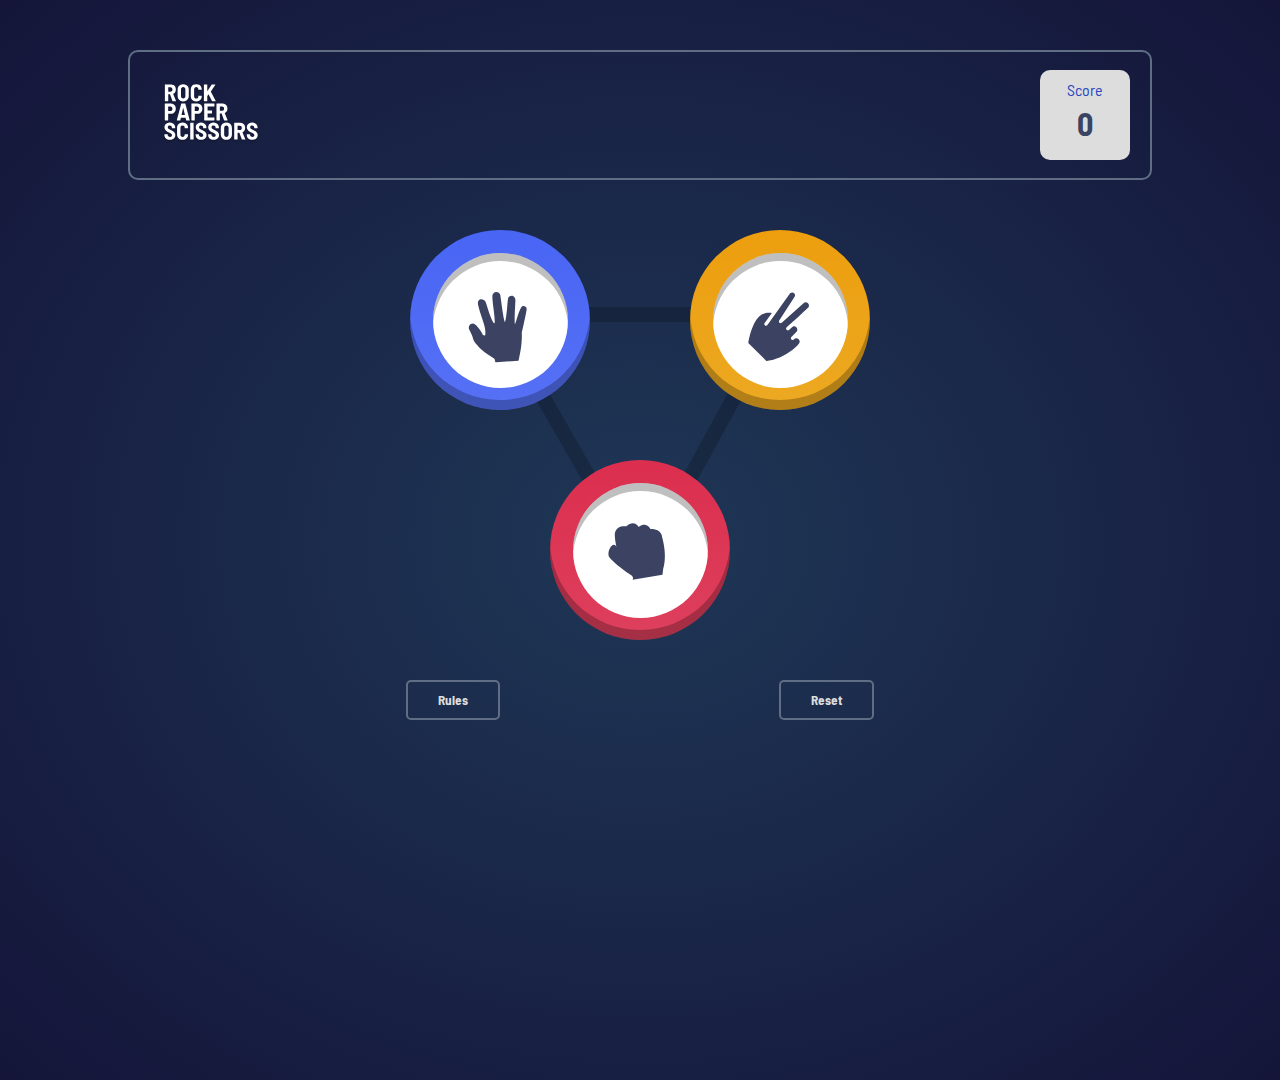
<file: index.html>
<!DOCTYPE html>
<html lang="en">
<head>
  <meta charset="UTF-8">
  <link rel="stylesheet" href="Rps.css">
  <meta name="viewport" content="width=device-width, initial-scale=1.0"> <!-- displays site properly based on user's device -->

  <link rel="icon" type="image/png" sizes="32x32" href="./images/favicon-32x32.png">
  
  <title>Frontend Mentor | Rock, Paper, Scissors</title>

</head>
<body>
  <!--Score Section Start-->
    <div class="score_section">
      <div class="logo">
<svg xmlns="http://www.w3.org/2000/svg" xmlns:xlink="http://www.w3.org/1999/xlink" width="162" height="99"><defs><filter id="a" width="107.7%" height="112.9%" x="-3.9%" y="-3.2%" filterUnits="objectBoundingBox"><feOffset dy="3" in="SourceAlpha" result="shadowOffsetOuter1"/><feGaussianBlur in="shadowOffsetOuter1" result="shadowBlurOuter1" stdDeviation="1.5"/><feColorMatrix in="shadowBlurOuter1" values="0 0 0 0 0 0 0 0 0 0 0 0 0 0 0 0 0 0 0.196705638 0"/></filter><path id="b" d="M39.28 56a.463.463 0 00.34-.14.463.463 0 00.14-.34V44.6c0-.133.067-.2.2-.2h2.52c.08 0 .147.053.2.16l4.04 11.04c.08.267.267.4.56.4h4.88c.293 0 .44-.12.44-.36a.445.445 0 00-.04-.2L48 43.96c-.053-.133-.013-.227.12-.28 1.36-.613 2.413-1.547 3.16-2.8.747-1.253 1.12-2.733 1.12-4.44 0-1.653-.333-3.12-1-4.4a7.203 7.203 0 00-2.84-2.98c-1.227-.707-2.627-1.06-4.2-1.06H34.6a.463.463 0 00-.34.14.463.463 0 00-.14.34v27.04c0 .133.047.247.14.34.093.093.207.14.34.14h4.68zm4.16-15.92h-3.48c-.133 0-.2-.067-.2-.2v-6.84c0-.133.067-.2.2-.2h3.48c.987 0 1.787.327 2.4.98s.92 1.54.92 2.66c0 1.093-.307 1.967-.92 2.62s-1.413.98-2.4.98zm21.2 16.28c1.84 0 3.467-.373 4.88-1.12 1.413-.747 2.507-1.8 3.28-3.16.773-1.36 1.16-2.947 1.16-4.76V36.68c0-1.787-.387-3.36-1.16-4.72-.773-1.36-1.867-2.413-3.28-3.16-1.413-.747-3.04-1.12-4.88-1.12-1.84 0-3.46.373-4.86 1.12a8.003 8.003 0 00-3.26 3.16c-.773 1.36-1.16 2.933-1.16 4.72v10.64c0 1.813.387 3.4 1.16 4.76a8.003 8.003 0 003.26 3.16c1.4.747 3.02 1.12 4.86 1.12zm0-4.84c-1.093 0-1.973-.367-2.64-1.1-.667-.733-1-1.687-1-2.86V36.52c0-1.2.333-2.167 1-2.9.667-.733 1.547-1.1 2.64-1.1 1.12 0 2.013.367 2.68 1.1.667.733 1 1.7 1 2.9v11.04c0 1.173-.333 2.127-1 2.86-.667.733-1.56 1.1-2.68 1.1zm21.76 4.8c1.813 0 3.413-.353 4.8-1.06 1.387-.707 2.46-1.713 3.22-3.02.76-1.307 1.14-2.813 1.14-4.52v-.12a.463.463 0 00-.14-.34.463.463 0 00-.34-.14l-4.68-.2c-.32 0-.48.147-.48.44v.52c0 1.093-.32 1.967-.96 2.62-.64.653-1.493.98-2.56.98s-1.92-.327-2.56-.98c-.64-.653-.96-1.527-.96-2.62V36.16c0-1.093.32-1.973.96-2.64.64-.667 1.493-1 2.56-1s1.92.333 2.56 1c.64.667.96 1.547.96 2.64v.52c0 .293.16.44.48.44l4.68-.2a.436.436 0 00.34-.16.533.533 0 00.14-.36v-.2c0-1.707-.38-3.2-1.14-4.48-.76-1.28-1.833-2.273-3.22-2.98-1.387-.707-2.987-1.06-4.8-1.06-1.813 0-3.413.36-4.8 1.08-1.387.72-2.46 1.74-3.22 3.06-.76 1.32-1.14 2.847-1.14 4.58v11.12c0 1.76.38 3.307 1.14 4.64a7.716 7.716 0 003.22 3.08c1.387.72 2.987 1.08 4.8 1.08zm17.92-.32a.463.463 0 00.34-.14.463.463 0 00.14-.34v-8c0-.053.027-.133.08-.24l1.8-2.6c.053-.08.107-.12.16-.12.053 0 .093.04.12.12l5.68 10.96c.133.24.32.36.56.36h5.12c.293 0 .44-.107.44-.32a.614.614 0 00-.08-.24l-7.84-15.12a.498.498 0 010-.28l7.4-11.48c.107-.16.127-.293.06-.4-.067-.107-.193-.16-.38-.16h-5.16a.627.627 0 00-.56.32l-7.16 10.88c-.027.08-.073.107-.14.08-.067-.027-.1-.08-.1-.16V28.48a.463.463 0 00-.14-.34.463.463 0 00-.34-.14h-4.68a.463.463 0 00-.34.14.463.463 0 00-.14.34v27.04c0 .133.047.247.14.34.093.093.207.14.34.14h4.68zM39.16 88a.463.463 0 00.34-.14.463.463 0 00.14-.34v-10.4c0-.133.067-.2.2-.2h4.32c1.6 0 3.02-.347 4.26-1.04a7.197 7.197 0 002.88-2.94c.68-1.267 1.02-2.727 1.02-4.38 0-1.68-.34-3.173-1.02-4.48-.68-1.307-1.64-2.32-2.88-3.04-1.24-.72-2.66-1.08-4.26-1.08h-9.68a.463.463 0 00-.34.14.463.463 0 00-.14.34v27.08c0 .133.047.247.14.34.093.093.207.14.34.14h4.68zm4.08-15.56h-3.4c-.133 0-.2-.067-.2-.2v-7.2c0-.133.067-.2.2-.2h3.4c1.04 0 1.873.347 2.5 1.04.627.693.94 1.627.94 2.8 0 1.147-.313 2.06-.94 2.74-.627.68-1.46 1.02-2.5 1.02zM59.36 88c.267 0 .44-.133.52-.4l.92-3.92c.027-.107.093-.16.2-.16h7.48c.107 0 .173.053.2.16l.92 3.92c.08.267.267.4.56.4h4.88c.293 0 .44-.12.44-.36l-.04-.16-7.2-27.08c-.08-.267-.267-.4-.56-.4h-5.8c-.293 0-.48.133-.56.4l-7.2 27.08c-.08.347.053.52.4.52h4.84zm8-8.84h-5.28a.266.266 0 01-.16-.06c-.053-.04-.067-.1-.04-.18l2.68-11.6c.027-.107.067-.16.12-.16.053 0 .093.053.12.16l2.76 11.6c.027.08.013.14-.04.18a.266.266 0 01-.16.06zM83.48 88a.463.463 0 00.34-.14.463.463 0 00.14-.34v-10.4c0-.133.067-.2.2-.2h4.32c1.6 0 3.02-.347 4.26-1.04a7.197 7.197 0 002.88-2.94c.68-1.267 1.02-2.727 1.02-4.38 0-1.68-.34-3.173-1.02-4.48-.68-1.307-1.64-2.32-2.88-3.04-1.24-.72-2.66-1.08-4.26-1.08H78.8a.463.463 0 00-.34.14.463.463 0 00-.14.34v27.08c0 .133.047.247.14.34.093.093.207.14.34.14h4.68zm4.08-15.56h-3.4c-.133 0-.2-.067-.2-.2v-7.2c0-.133.067-.2.2-.2h3.4c1.04 0 1.873.347 2.5 1.04.627.693.94 1.627.94 2.8 0 1.147-.313 2.06-.94 2.74-.627.68-1.46 1.02-2.5 1.02zM116.24 88a.463.463 0 00.34-.14.463.463 0 00.14-.34v-3.88a.463.463 0 00-.14-.34.463.463 0 00-.34-.14h-10.72c-.133 0-.2-.067-.2-.2v-6.44c0-.133.067-.2.2-.2h6.68a.463.463 0 00.34-.14.463.463 0 00.14-.34v-3.88a.463.463 0 00-.14-.34.463.463 0 00-.34-.14h-6.68c-.133 0-.2-.067-.2-.2v-6.24c0-.133.067-.2.2-.2h10.72a.463.463 0 00.34-.14.463.463 0 00.14-.34v-3.88a.463.463 0 00-.14-.34.463.463 0 00-.34-.14h-16.08a.463.463 0 00-.34.14.463.463 0 00-.14.34v27.04c0 .133.047.247.14.34.093.093.207.14.34.14h16.08zm9.04 0a.463.463 0 00.34-.14.463.463 0 00.14-.34V76.6c0-.133.067-.2.2-.2h2.52c.08 0 .147.053.2.16l4.04 11.04c.08.267.267.4.56.4h4.88c.293 0 .44-.12.44-.36a.445.445 0 00-.04-.2L134 75.96c-.053-.133-.013-.227.12-.28 1.36-.613 2.413-1.547 3.16-2.8.747-1.253 1.12-2.733 1.12-4.44 0-1.653-.333-3.12-1-4.4a7.203 7.203 0 00-2.84-2.98c-1.227-.707-2.627-1.06-4.2-1.06h-9.76a.463.463 0 00-.34.14.463.463 0 00-.14.34v27.04c0 .133.047.247.14.34.093.093.207.14.34.14h4.68zm4.16-15.92h-3.48c-.133 0-.2-.067-.2-.2v-6.84c0-.133.067-.2.2-.2h3.48c.987 0 1.787.327 2.4.98s.92 1.54.92 2.66c0 1.093-.307 1.967-.92 2.62s-1.413.98-2.4.98zm-86.92 48.24c2.72 0 4.9-.713 6.54-2.14 1.64-1.427 2.46-3.353 2.46-5.78 0-1.36-.293-2.52-.88-3.48a8.124 8.124 0 00-2.18-2.38c-.867-.627-2.073-1.367-3.62-2.22l-.84-.48c-1.36-.667-2.373-1.207-3.04-1.62-.667-.413-1.16-.847-1.48-1.3-.32-.453-.48-.987-.48-1.6 0-.88.273-1.567.82-2.06.547-.493 1.3-.74 2.26-.74 1.147 0 2.053.32 2.72.96.667.64 1 1.44 1 2.4v.72c0 .133.047.247.14.34.093.093.207.14.34.14h4.6a.463.463 0 00.34-.14.463.463 0 00.14-.34v-.8c0-1.6-.387-3.013-1.16-4.24-.773-1.227-1.853-2.18-3.24-2.86-1.387-.68-2.973-1.02-4.76-1.02-1.707 0-3.227.313-4.56.94-1.333.627-2.367 1.52-3.1 2.68-.733 1.16-1.1 2.513-1.1 4.06 0 1.547.36 2.867 1.08 3.96.72 1.093 1.587 1.987 2.6 2.68 1.013.693 2.32 1.44 3.92 2.24 1.307.667 2.273 1.193 2.9 1.58.627.387 1.113.8 1.46 1.24.347.44.52.967.52 1.58 0 .827-.273 1.507-.82 2.04-.547.533-1.34.8-2.38.8-1.173 0-2.107-.313-2.8-.94-.693-.627-1.04-1.407-1.04-2.34v-.76a.463.463 0 00-.14-.34.463.463 0 00-.34-.14h-4.6a.463.463 0 00-.34.14.463.463 0 00-.14.34v1.04c0 1.547.38 2.913 1.14 4.1.76 1.187 1.833 2.107 3.22 2.76 1.387.653 3 .98 4.84.98zm21.08 0c1.813 0 3.413-.353 4.8-1.06 1.387-.707 2.46-1.713 3.22-3.02.76-1.307 1.14-2.813 1.14-4.52v-.12a.463.463 0 00-.14-.34.463.463 0 00-.34-.14l-4.68-.2c-.32 0-.48.147-.48.44v.52c0 1.093-.32 1.967-.96 2.62-.64.653-1.493.98-2.56.98s-1.92-.327-2.56-.98c-.64-.653-.96-1.527-.96-2.62v-11.72c0-1.093.32-1.973.96-2.64.64-.667 1.493-1 2.56-1s1.92.333 2.56 1c.64.667.96 1.547.96 2.64v.52c0 .293.16.44.48.44l4.68-.2a.436.436 0 00.34-.16.533.533 0 00.14-.36v-.2c0-1.707-.38-3.2-1.14-4.48-.76-1.28-1.833-2.273-3.22-2.98-1.387-.707-2.987-1.06-4.8-1.06-1.813 0-3.413.36-4.8 1.08-1.387.72-2.46 1.74-3.22 3.06-.76 1.32-1.14 2.847-1.14 4.58v11.12c0 1.76.38 3.307 1.14 4.64a7.716 7.716 0 003.22 3.08c1.387.72 2.987 1.08 4.8 1.08zm17.92-.32a.463.463 0 00.34-.14.463.463 0 00.14-.34V92.48a.463.463 0 00-.14-.34.463.463 0 00-.34-.14h-4.68a.463.463 0 00-.34.14.463.463 0 00-.14.34v27.04c0 .133.047.247.14.34.093.093.207.14.34.14h4.68zm13.08.32c2.72 0 4.9-.713 6.54-2.14 1.64-1.427 2.46-3.353 2.46-5.78 0-1.36-.293-2.52-.88-3.48a8.124 8.124 0 00-2.18-2.38c-.867-.627-2.073-1.367-3.62-2.22l-.84-.48c-1.36-.667-2.373-1.207-3.04-1.62-.667-.413-1.16-.847-1.48-1.3-.32-.453-.48-.987-.48-1.6 0-.88.273-1.567.82-2.06.547-.493 1.3-.74 2.26-.74 1.147 0 2.053.32 2.72.96.667.64 1 1.44 1 2.4v.72c0 .133.047.247.14.34.093.093.207.14.34.14h4.6a.463.463 0 00.34-.14.463.463 0 00.14-.34v-.8c0-1.6-.387-3.013-1.16-4.24-.773-1.227-1.853-2.18-3.24-2.86-1.387-.68-2.973-1.02-4.76-1.02-1.707 0-3.227.313-4.56.94-1.333.627-2.367 1.52-3.1 2.68-.733 1.16-1.1 2.513-1.1 4.06 0 1.547.36 2.867 1.08 3.96.72 1.093 1.587 1.987 2.6 2.68 1.013.693 2.32 1.44 3.92 2.24 1.307.667 2.273 1.193 2.9 1.58.627.387 1.113.8 1.46 1.24.347.44.52.967.52 1.58 0 .827-.273 1.507-.82 2.04-.547.533-1.34.8-2.38.8-1.173 0-2.107-.313-2.8-.94-.693-.627-1.04-1.407-1.04-2.34v-.76a.463.463 0 00-.14-.34.463.463 0 00-.34-.14h-4.6a.463.463 0 00-.34.14.463.463 0 00-.14.34v1.04c0 1.547.38 2.913 1.14 4.1.76 1.187 1.833 2.107 3.22 2.76 1.387.653 3 .98 4.84.98zm20.8 0c2.72 0 4.9-.713 6.54-2.14 1.64-1.427 2.46-3.353 2.46-5.78 0-1.36-.293-2.52-.88-3.48a8.124 8.124 0 00-2.18-2.38c-.867-.627-2.073-1.367-3.62-2.22l-.84-.48c-1.36-.667-2.373-1.207-3.04-1.62-.667-.413-1.16-.847-1.48-1.3-.32-.453-.48-.987-.48-1.6 0-.88.273-1.567.82-2.06.547-.493 1.3-.74 2.26-.74 1.147 0 2.053.32 2.72.96.667.64 1 1.44 1 2.4v.72c0 .133.047.247.14.34.093.093.207.14.34.14h4.6a.463.463 0 00.34-.14.463.463 0 00.14-.34v-.8c0-1.6-.387-3.013-1.16-4.24-.773-1.227-1.853-2.18-3.24-2.86-1.387-.68-2.973-1.02-4.76-1.02-1.707 0-3.227.313-4.56.94-1.333.627-2.367 1.52-3.1 2.68-.733 1.16-1.1 2.513-1.1 4.06 0 1.547.36 2.867 1.08 3.96.72 1.093 1.587 1.987 2.6 2.68 1.013.693 2.32 1.44 3.92 2.24 1.307.667 2.273 1.193 2.9 1.58.627.387 1.113.8 1.46 1.24.347.44.52.967.52 1.58 0 .827-.273 1.507-.82 2.04-.547.533-1.34.8-2.38.8-1.173 0-2.107-.313-2.8-.94-.693-.627-1.04-1.407-1.04-2.34v-.76a.463.463 0 00-.14-.34.463.463 0 00-.34-.14h-4.6a.463.463 0 00-.34.14.463.463 0 00-.14.34v1.04c0 1.547.38 2.913 1.14 4.1.76 1.187 1.833 2.107 3.22 2.76 1.387.653 3 .98 4.84.98zm21.2.04c1.84 0 3.467-.373 4.88-1.12 1.413-.747 2.507-1.8 3.28-3.16.773-1.36 1.16-2.947 1.16-4.76v-10.64c0-1.787-.387-3.36-1.16-4.72-.773-1.36-1.867-2.413-3.28-3.16-1.413-.747-3.04-1.12-4.88-1.12-1.84 0-3.46.373-4.86 1.12a8.003 8.003 0 00-3.26 3.16c-.773 1.36-1.16 2.933-1.16 4.72v10.64c0 1.813.387 3.4 1.16 4.76a8.003 8.003 0 003.26 3.16c1.4.747 3.02 1.12 4.86 1.12zm0-4.84c-1.093 0-1.973-.367-2.64-1.1-.667-.733-1-1.687-1-2.86v-11.04c0-1.2.333-2.167 1-2.9.667-.733 1.547-1.1 2.64-1.1 1.12 0 2.013.367 2.68 1.1.667.733 1 1.7 1 2.9v11.04c0 1.173-.333 2.127-1 2.86-.667.733-1.56 1.1-2.68 1.1zm18.24 4.48a.463.463 0 00.34-.14.463.463 0 00.14-.34V108.6c0-.133.067-.2.2-.2h2.52c.08 0 .147.053.2.16l4.04 11.04c.08.267.267.4.56.4h4.88c.293 0 .44-.12.44-.36a.445.445 0 00-.04-.2l-4.56-11.48c-.053-.133-.013-.227.12-.28 1.36-.613 2.413-1.547 3.16-2.8.747-1.253 1.12-2.733 1.12-4.44 0-1.653-.333-3.12-1-4.4a7.203 7.203 0 00-2.84-2.98c-1.227-.707-2.627-1.06-4.2-1.06h-9.76a.463.463 0 00-.34.14.463.463 0 00-.14.34v27.04c0 .133.047.247.14.34.093.093.207.14.34.14h4.68zm4.16-15.92h-3.48c-.133 0-.2-.067-.2-.2v-6.84c0-.133.067-.2.2-.2H159c.987 0 1.787.327 2.4.98s.92 1.54.92 2.66c0 1.093-.307 1.967-.92 2.62s-1.413.98-2.4.98zm20.8 16.24c2.72 0 4.9-.713 6.54-2.14 1.64-1.427 2.46-3.353 2.46-5.78 0-1.36-.293-2.52-.88-3.48a8.124 8.124 0 00-2.18-2.38c-.867-.627-2.073-1.367-3.62-2.22l-.84-.48c-1.36-.667-2.373-1.207-3.04-1.62-.667-.413-1.16-.847-1.48-1.3-.32-.453-.48-.987-.48-1.6 0-.88.273-1.567.82-2.06.547-.493 1.3-.74 2.26-.74 1.147 0 2.053.32 2.72.96.667.64 1 1.44 1 2.4v.72c0 .133.047.247.14.34.093.093.207.14.34.14h4.6a.463.463 0 00.34-.14.463.463 0 00.14-.34v-.8c0-1.6-.387-3.013-1.16-4.24-.773-1.227-1.853-2.18-3.24-2.86-1.387-.68-2.973-1.02-4.76-1.02-1.707 0-3.227.313-4.56.94-1.333.627-2.367 1.52-3.1 2.68-.733 1.16-1.1 2.513-1.1 4.06 0 1.547.36 2.867 1.08 3.96.72 1.093 1.587 1.987 2.6 2.68 1.013.693 2.32 1.44 3.92 2.24 1.307.667 2.273 1.193 2.9 1.58.627.387 1.113.8 1.46 1.24.347.44.52.967.52 1.58 0 .827-.273 1.507-.82 2.04-.547.533-1.34.8-2.38.8-1.173 0-2.107-.313-2.8-.94-.693-.627-1.04-1.407-1.04-2.34v-.76a.463.463 0 00-.14-.34.463.463 0 00-.34-.14h-4.6a.463.463 0 00-.34.14.463.463 0 00-.14.34v1.04c0 1.547.38 2.913 1.14 4.1.76 1.187 1.833 2.107 3.22 2.76 1.387.653 3 .98 4.84.98z"/></defs><g fill="none" transform="translate(-30 -27)"><use fill="#000" filter="url(#a)" xlink:href="#b"/><use fill="#FFF" xlink:href="#b"/></g></svg>
</div>
<div class="score">
 <span>Score</span> 
 <h2 id="score_display">0</h2>
 </div>
</div>

 <!--Score Section End-->

 <!--Hands Options Start-->

 <!-- Hands container box-->

<div class="options_container">

  <!--Two upper hands-->

  <div class="upper_hands" >

    <div class="options" id="paper" >

<div class="inner_circle">
  <svg xmlns="http://www.w3.org/2000/svg" width="49" height="59"><path fill="#3B4262" d="M47.125 11.832a2.922 2.922 0 00-1.232-.198c-.57.04-1.029.271-1.302.65-1.604 2.248-2.919 6.493-3.979 9.905-.486 1.577-1.14 3.688-1.612 4.69-.493-2.807.064-13.09.28-17.05l.003-.064c.15-2.751.17-3.234.138-3.446-.238-1.509-.843-2.5-1.799-2.943-.966-.45-2.22-.25-3.572.563-.677.41-.865 1.816-1.446 8.19l-.002.028c-.32 3.502-1.058 11.566-1.965 12.91-1.023-1.88-2.431-12.555-3.039-17.176-.425-3.236-.673-5.094-.84-5.655-.35-1.176-1.83-2.176-3.295-2.232-1.22-.06-2.22.56-2.698 1.638-.894.995-.578 4.292.41 12.102.47 3.718 1.44 11.395.83 12.257-1.219-.133-3.31-4.942-6.215-14.299-.816-2.62-1.068-3.408-1.318-3.753-.494-1.202-2.172-2.129-3.676-2.024a3.183 3.183 0 00-.377.049c-.787.156-2.584.881-2.2 4.226 1.06 4.637 2.213 8.041 3.331 11.346l.023.066c.669 1.98 1.302 3.85 1.89 5.925 1.385 4.9.846 7.94.84 7.975-.046.312-.143.503-.288.57a.556.556 0 01-.195.045c-.44.03-1.098-.26-1.437-.45-.776-1.482-4.636-8.544-8.134-9.524l-.126-.037-.127.012c-1.283.121-2.226.606-2.803 1.441-.914 1.32-.535 3.002-.444 3.34l.052.12c.028.051 2.834 5.165 3.268 7.544.374 2.04 2.311 4.25 3.869 6.026l.064.073c.508.58.946 1.083 1.292 1.548 4.519 4.713 11.665 8.677 11.723 8.71.892.657 1.387 1.293 1.44 1.84a.798.798 0 01-.16.58l-.155.162.988.96 18.853-1.324.804-3.684c2.486-10.402 1.967-19.272 1.958-19.33.01-.327.706-3.483 1.266-6.033l.017-.065c1.117-5.08 2.505-11.4 2.772-13.803.116-1.028-.542-1.972-1.675-2.401z"/></svg>

</div>

        </div>
    <div class="options" id="scissors" >

      <div class="inner_circle">
        <svg xmlns="http://www.w3.org/2000/svg" width="51" height="58"><path fill="#3B4262" d="M13.971 25.702l6.012-8.415c-2.499-.415-7.088-.507-10.846 3.235C3.212 26.421.812 39.163.312 42.248L15.37 57.24c2.711-.232 14.713-1.827 26.279-13.34.122-.249 2.94-2.321.636-4.614-1.1-1.095-2.919-1.074-4.042.044-.572.57-1.461.577-2.021.02-.56-.557-.552-1.443.02-2.012l4.087-4.069c2.076-2.067.119-5.555-2.78-4.717l-3.345 2.851c-.611.53-1.52.439-2.022-.14-.519-.597-.408-1.503.183-2.013 11.687-10.208 9.98-8.979 17.5-15.995 2.809-2.329-.725-6.447-3.493-4.09L28.182 25.45c-.529.448-1.34.457-1.86-.02-.601-.517-.615-1.262-.222-1.85L38.787 3.944c1.854-2.5-1.795-5.277-3.749-2.757L16.28 27.307c-.452.65-1.364.8-1.985.345a1.377 1.377 0 01-.323-1.95z"/></svg>

      </div>
      
    </div>
  </div>
  <!--One Lower Hand-->
  <div class="lower_hand">
    <div class="options" id="rock" >

<div class="inner_circle">

  <svg xmlns="http://www.w3.org/2000/svg" width="48" height="48"><path fill="#3B4262" d="M45.06 12.22c-.642-8.096-9.734-7.269-9.734-7.269-3.837-6.765-9.832-1.865-9.832-1.865-4.606-6.63-10.38-.486-10.38-.486-9.957-1.074-9.571 7.066-9.571 7.066-.234 2.588 1.403 10.593 1.403 10.593-1.477-4.614-4.68-.784-4.68-.784-3.94 6.078-.975 9.405-.975 9.405 5.33 6.246 16.688 13.743 16.688 13.743 4.113 2.356 2.373 4.457 2.373 4.457l24.876-4.11.571-4.718c3.782-11.436-.739-26.032-.739-26.032z"/></svg>

</div>

    </div>
  </div>
</div>

<!--Hands Options End-->


<!--Rules Start-->

<div class="lower_menu">
 <button class="menu_btn" id="rules_btn">Rules</button>
 <button class="menu_btn" id="reset_btn">Reset</buetton>
 </div>
  <div class="rules">
 <div class="rules_img">
   

<svg class="rules_exit" xmlns="http://www.w3.org/2000/svg" width="20" height="20"><path fill="#3B4262" fill-rule="evenodd" d="M16.97 0l2.122 2.121-7.425 7.425 7.425 7.425-2.121 2.12-7.425-7.424-7.425 7.425L0 16.97l7.425-7.425L0 2.121 2.121 0l7.425 7.425L16.971 0z" opacity=".25"/></svg>

<svg xmlns="http://www.w3.org/2000/svg" width="304" height="270"><defs><linearGradient id="a" x1="50%" x2="50%" y1="0%" y2="100%"><stop offset="0%" stop-color="#FFF" stop-opacity=".097"/><stop offset="100%" stop-color="#FFF" stop-opacity="0"/></linearGradient><linearGradient id="b" x1="50%" x2="50%" y1="0%" y2="100%"><stop offset="0%" stop-color="#FFF" stop-opacity=".097"/><stop offset="100%" stop-color="#FFF" stop-opacity="0"/></linearGradient></defs><g fill="none" fill-rule="evenodd"><ellipse cx="53.189" cy="54.815" fill="#B1B4C5" rx="53.189" ry="54.815"/><ellipse cx="53.189" cy="52.385" fill="url(#a)" rx="53.189" ry="52.385"/><g transform="translate(12.357 12.421)"><ellipse cx="40.832" cy="41.044" fill="#E1E4ED" rx="40.832" ry="41.044"/><path fill="#8A90AC" fill-rule="nonzero" d="M56.697 30.417a2.125 2.125 0 00-.904-.146c-.417.03-.755.201-.955.481-1.177 1.666-2.141 4.81-2.919 7.337-.357 1.169-.836 2.733-1.183 3.475-.362-2.08.047-9.697.206-12.63l.002-.047c.11-2.038.125-2.396.1-2.553-.174-1.118-.618-1.852-1.319-2.18-.708-.333-1.629-.186-2.62.417-.497.303-.635 1.345-1.061 6.067l-.002.02c-.235 2.595-.776 8.568-1.441 9.563-.75-1.392-1.784-9.3-2.23-12.722-.312-2.397-.494-3.774-.616-4.19-.257-.87-1.343-1.611-2.418-1.653-.895-.044-1.629.415-1.98 1.214-.655.736-.423 3.179.302 8.964.344 2.754 1.056 8.441.608 9.08-.893-.099-2.427-3.661-4.559-10.592-.598-1.942-.783-2.525-.967-2.78-.362-.891-1.593-1.578-2.696-1.5a2.314 2.314 0 00-.277.036c-.578.116-1.896.653-1.615 3.13.779 3.435 1.624 5.957 2.445 8.405l.016.05c.491 1.465.955 2.85 1.387 4.388 1.016 3.63.621 5.882.616 5.907-.034.232-.105.374-.211.423a.405.405 0 01-.143.033c-.322.023-.805-.193-1.055-.333-.568-1.098-3.4-6.33-5.967-7.055L25.15 41l-.093.008c-.942.09-1.634.45-2.057 1.068-.67.978-.393 2.224-.325 2.474l.038.09c.02.037 2.079 3.825 2.397 5.587.275 1.511 1.696 3.148 2.838 4.464l.047.054c.373.43.695.802.948 1.146 3.316 3.492 8.558 6.428 8.601 6.452.654.487 1.018.958 1.056 1.363a.595.595 0 01-.117.43l-.114.12.725.711 13.832-.98.59-2.73c1.823-7.705 1.442-14.275 1.436-14.319.007-.242.518-2.58.93-4.468l.011-.048c.82-3.763 1.838-8.444 2.034-10.225.085-.761-.398-1.46-1.23-1.779z"/></g><g transform="translate(196)"><ellipse cx="53.686" cy="54.815" fill="#B1B4C5" rx="53.686" ry="54.815"/><ellipse cx="53.686" cy="52.385" fill="url(#b)" rx="53.686" ry="52.385"/><g transform="translate(12.473 12.421)"><ellipse cx="41.214" cy="41.044" fill="#E1E4ED" rx="41.214" ry="41.044"/><path fill="#8A90AC" fill-rule="nonzero" d="M30.455 40.692l4.451-6.234c-1.85-.307-5.248-.375-8.031 2.397-4.388 4.37-6.165 13.809-6.535 16.093l11.15 11.105c2.008-.17 10.896-1.353 19.46-9.881.09-.184 2.177-1.72.471-3.418-.814-.81-2.162-.796-2.993.033a1.051 1.051 0 01-1.497.015 1.04 1.04 0 01.015-1.49l3.026-3.014c1.538-1.532.089-4.116-2.058-3.495l-2.477 2.112a1.065 1.065 0 01-1.497-.103c-.384-.443-.302-1.114.135-1.492 8.654-7.562 7.39-6.65 12.958-11.848 2.08-1.725-.536-4.776-2.586-3.03L40.978 40.506a1.051 1.051 0 01-1.378-.015c-.445-.383-.455-.934-.164-1.37l9.395-14.545c1.373-1.852-1.33-3.91-2.776-2.042L32.164 41.881a1.05 1.05 0 01-1.47.255 1.02 1.02 0 01-.24-1.444z"/></g></g><g transform="translate(98 160)"><ellipse cx="53.686" cy="54.815" fill="#B1B4C5" rx="53.686" ry="54.815"/><ellipse cx="53.686" cy="52.385" fill="url(#b)" rx="53.686" ry="52.385"/><g transform="translate(12.473 12.421)"><ellipse cx="41.214" cy="41.044" fill="#E1E4ED" rx="41.214" ry="41.044"/><path fill="#8A90AC" fill-rule="nonzero" d="M57.179 35.15c-.475-5.997-7.208-5.385-7.208-5.385-2.842-5.01-7.281-1.381-7.281-1.381-3.41-4.911-7.687-.36-7.687-.36-7.373-.796-7.087 5.234-7.087 5.234-.173 1.917 1.04 7.847 1.04 7.847-1.094-3.418-3.467-.581-3.467-.581-2.917 4.502-.721 6.967-.721 6.967 3.947 4.626 12.357 10.18 12.357 10.18 3.046 1.745 1.757 3.3 1.757 3.3l18.42-3.044.424-3.494c2.8-8.472-.547-19.284-.547-19.284z"/></g></g><text fill="#B1B4C5" font-family="BarlowSemiCondensed-Bold, Barlow Semi Condensed" font-size="13" font-style="condensed" font-weight="bold"><tspan x="134" y="31">BEATS</tspan></text><text fill="#B1B4C5" font-family="BarlowSemiCondensed-Bold, Barlow Semi Condensed" font-size="13" font-style="condensed" font-weight="bold"><tspan x="40" y="147">BEATS</tspan></text><text fill="#B1B4C5" font-family="BarlowSemiCondensed-Bold, Barlow Semi Condensed" font-size="13" font-style="condensed" font-weight="bold"><tspan x="235" y="147">BEATS</tspan></text><g fill="#B1B4C5" transform="matrix(-1 0 0 1 177 39)"><rect width="50" height="4" y="10" rx="2"/><path d="M41.963 2.015l8.59 8.728c.716.727.71 1.896-.013 2.616a1.833 1.833 0 01-2.6-.013l-8.59-8.728a1.855 1.855 0 01.013-2.616 1.833 1.833 0 012.6.013z"/><path d="M39.35 19.382l8.59-8.728a1.833 1.833 0 012.6-.013c.723.72.729 1.889.013 2.616l-8.59 8.728a1.833 1.833 0 01-2.6.013 1.855 1.855 0 01-.013-2.616z"/></g><g fill="#B1B4C5" transform="scale(1 -1) rotate(-55 -82.574 -131.195)"><rect width="50" height="4" y="10" rx="2"/><path d="M41.963 2.015l8.59 8.728c.716.727.71 1.896-.013 2.616a1.833 1.833 0 01-2.6-.013l-8.59-8.728a1.855 1.855 0 01.013-2.616 1.833 1.833 0 012.6.013z"/><path d="M39.35 19.382l8.59-8.728a1.833 1.833 0 012.6-.013c.723.72.729 1.889.013 2.616l-8.59 8.728a1.833 1.833 0 01-2.6.013 1.855 1.855 0 01-.013-2.616z"/></g><g fill="#B1B4C5" transform="rotate(-55 240.022 -103.651)"><rect width="50" height="4" y="10" rx="2"/><path d="M41.963 2.015l8.59 8.728c.716.727.71 1.896-.013 2.616a1.833 1.833 0 01-2.6-.013l-8.59-8.728a1.855 1.855 0 01.013-2.616 1.833 1.833 0 012.6.013z"/><path d="M39.35 19.382l8.59-8.728a1.833 1.833 0 012.6-.013c.723.72.729 1.889.013 2.616l-8.59 8.728a1.833 1.833 0 01-2.6.013 1.855 1.855 0 01-.013-2.616z"/></g></g></svg>
<h2>Rules</h2>
 </div>

</div>
  <!--Rules End-->

  <!--Pre-Result Section Start-->
<div class="playground disabled">

  <div class="player_choice options">

    
  </div> 
  <div class="house_choice options">
    
  </div>
</div>
<div class="choices_text disabled">
<div><h2>You Picked</h2></div>
<div><h2>The House Picked</h2></div>
</div>
<!--Pre-Result Section End-->
<div class="result disabled">
  <h1 class="game_output"></h1>
    <button class="P_again disabled" onclick="play_again()">Play Again</button>
</div>


  
 <!--<div class="attribution">
    Challenge by <a href="https://www.frontendmentor.io?ref=challenge" target="_blank">Frontend Mentor</a>. 
    Coded by <a href="#">Your Name Here</a>. 
  </div>-->
<script  src="RPS.js">
</script>
</body>
</html>
</file>
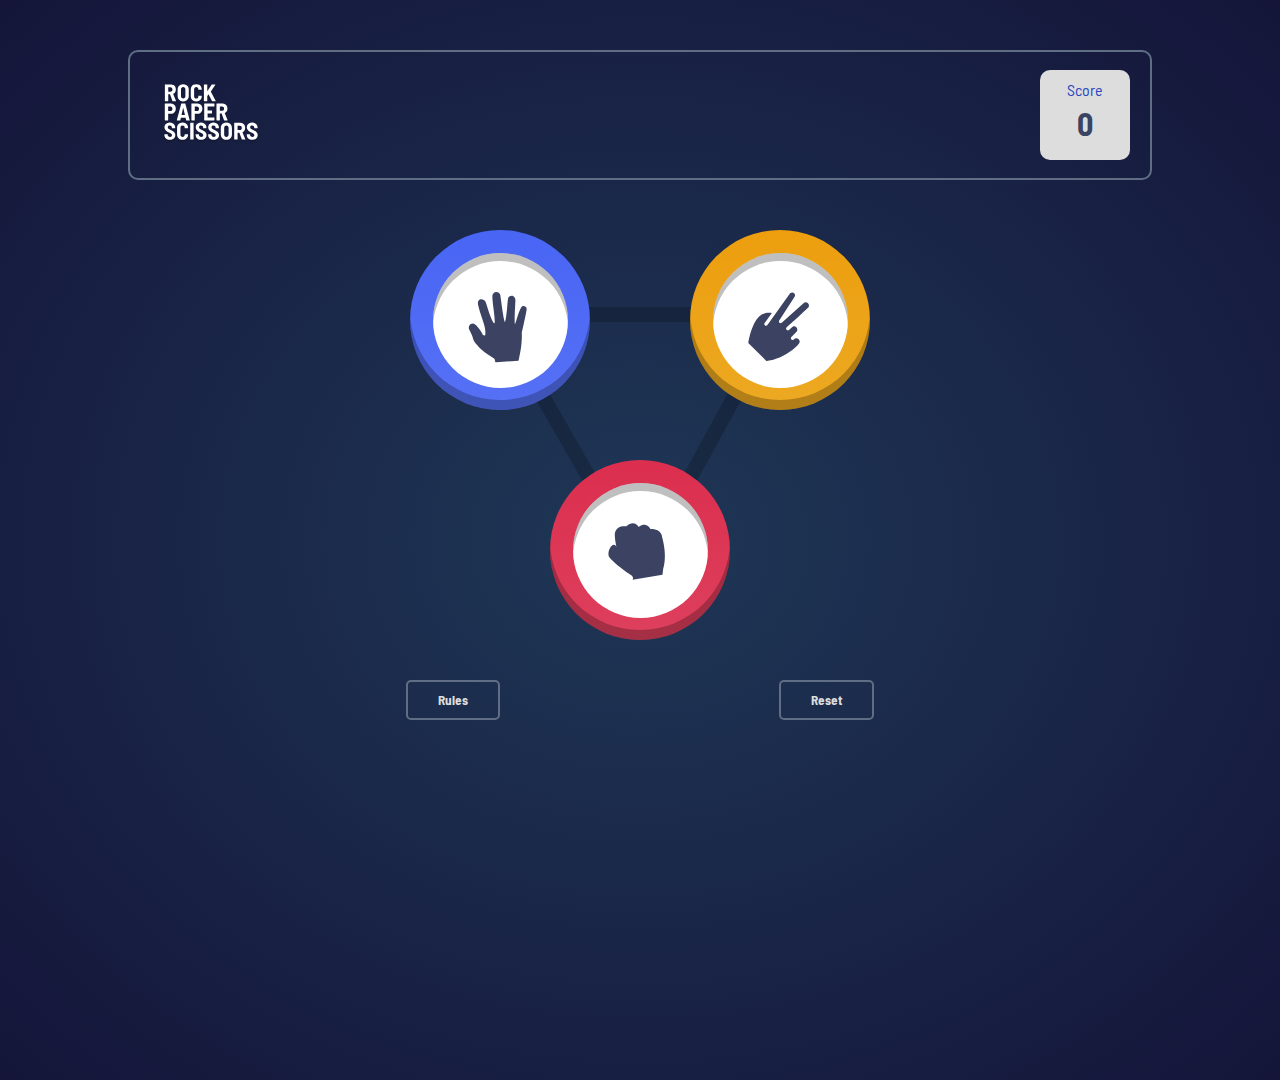
<file: RPS.html>
<!DOCTYPE html>
<html lang="en">
<head>
  <meta charset="UTF-8">
  <link rel="stylesheet" href="Rps.css">
  <meta name="viewport" content="width=device-width, initial-scale=1.0"> <!-- displays site properly based on user's device -->

  <link rel="icon" type="image/png" sizes="32x32" href="./images/favicon-32x32.png">
  
  <title>Frontend Mentor | Rock, Paper, Scissors</title>

</head>
<body>
  <!--Score Section Start-->
    <div class="score_section">
      <div class="logo">
<svg xmlns="http://www.w3.org/2000/svg" xmlns:xlink="http://www.w3.org/1999/xlink" width="162" height="99"><defs><filter id="a" width="107.7%" height="112.9%" x="-3.9%" y="-3.2%" filterUnits="objectBoundingBox"><feOffset dy="3" in="SourceAlpha" result="shadowOffsetOuter1"/><feGaussianBlur in="shadowOffsetOuter1" result="shadowBlurOuter1" stdDeviation="1.5"/><feColorMatrix in="shadowBlurOuter1" values="0 0 0 0 0 0 0 0 0 0 0 0 0 0 0 0 0 0 0.196705638 0"/></filter><path id="b" d="M39.28 56a.463.463 0 00.34-.14.463.463 0 00.14-.34V44.6c0-.133.067-.2.2-.2h2.52c.08 0 .147.053.2.16l4.04 11.04c.08.267.267.4.56.4h4.88c.293 0 .44-.12.44-.36a.445.445 0 00-.04-.2L48 43.96c-.053-.133-.013-.227.12-.28 1.36-.613 2.413-1.547 3.16-2.8.747-1.253 1.12-2.733 1.12-4.44 0-1.653-.333-3.12-1-4.4a7.203 7.203 0 00-2.84-2.98c-1.227-.707-2.627-1.06-4.2-1.06H34.6a.463.463 0 00-.34.14.463.463 0 00-.14.34v27.04c0 .133.047.247.14.34.093.093.207.14.34.14h4.68zm4.16-15.92h-3.48c-.133 0-.2-.067-.2-.2v-6.84c0-.133.067-.2.2-.2h3.48c.987 0 1.787.327 2.4.98s.92 1.54.92 2.66c0 1.093-.307 1.967-.92 2.62s-1.413.98-2.4.98zm21.2 16.28c1.84 0 3.467-.373 4.88-1.12 1.413-.747 2.507-1.8 3.28-3.16.773-1.36 1.16-2.947 1.16-4.76V36.68c0-1.787-.387-3.36-1.16-4.72-.773-1.36-1.867-2.413-3.28-3.16-1.413-.747-3.04-1.12-4.88-1.12-1.84 0-3.46.373-4.86 1.12a8.003 8.003 0 00-3.26 3.16c-.773 1.36-1.16 2.933-1.16 4.72v10.64c0 1.813.387 3.4 1.16 4.76a8.003 8.003 0 003.26 3.16c1.4.747 3.02 1.12 4.86 1.12zm0-4.84c-1.093 0-1.973-.367-2.64-1.1-.667-.733-1-1.687-1-2.86V36.52c0-1.2.333-2.167 1-2.9.667-.733 1.547-1.1 2.64-1.1 1.12 0 2.013.367 2.68 1.1.667.733 1 1.7 1 2.9v11.04c0 1.173-.333 2.127-1 2.86-.667.733-1.56 1.1-2.68 1.1zm21.76 4.8c1.813 0 3.413-.353 4.8-1.06 1.387-.707 2.46-1.713 3.22-3.02.76-1.307 1.14-2.813 1.14-4.52v-.12a.463.463 0 00-.14-.34.463.463 0 00-.34-.14l-4.68-.2c-.32 0-.48.147-.48.44v.52c0 1.093-.32 1.967-.96 2.62-.64.653-1.493.98-2.56.98s-1.92-.327-2.56-.98c-.64-.653-.96-1.527-.96-2.62V36.16c0-1.093.32-1.973.96-2.64.64-.667 1.493-1 2.56-1s1.92.333 2.56 1c.64.667.96 1.547.96 2.64v.52c0 .293.16.44.48.44l4.68-.2a.436.436 0 00.34-.16.533.533 0 00.14-.36v-.2c0-1.707-.38-3.2-1.14-4.48-.76-1.28-1.833-2.273-3.22-2.98-1.387-.707-2.987-1.06-4.8-1.06-1.813 0-3.413.36-4.8 1.08-1.387.72-2.46 1.74-3.22 3.06-.76 1.32-1.14 2.847-1.14 4.58v11.12c0 1.76.38 3.307 1.14 4.64a7.716 7.716 0 003.22 3.08c1.387.72 2.987 1.08 4.8 1.08zm17.92-.32a.463.463 0 00.34-.14.463.463 0 00.14-.34v-8c0-.053.027-.133.08-.24l1.8-2.6c.053-.08.107-.12.16-.12.053 0 .093.04.12.12l5.68 10.96c.133.24.32.36.56.36h5.12c.293 0 .44-.107.44-.32a.614.614 0 00-.08-.24l-7.84-15.12a.498.498 0 010-.28l7.4-11.48c.107-.16.127-.293.06-.4-.067-.107-.193-.16-.38-.16h-5.16a.627.627 0 00-.56.32l-7.16 10.88c-.027.08-.073.107-.14.08-.067-.027-.1-.08-.1-.16V28.48a.463.463 0 00-.14-.34.463.463 0 00-.34-.14h-4.68a.463.463 0 00-.34.14.463.463 0 00-.14.34v27.04c0 .133.047.247.14.34.093.093.207.14.34.14h4.68zM39.16 88a.463.463 0 00.34-.14.463.463 0 00.14-.34v-10.4c0-.133.067-.2.2-.2h4.32c1.6 0 3.02-.347 4.26-1.04a7.197 7.197 0 002.88-2.94c.68-1.267 1.02-2.727 1.02-4.38 0-1.68-.34-3.173-1.02-4.48-.68-1.307-1.64-2.32-2.88-3.04-1.24-.72-2.66-1.08-4.26-1.08h-9.68a.463.463 0 00-.34.14.463.463 0 00-.14.34v27.08c0 .133.047.247.14.34.093.093.207.14.34.14h4.68zm4.08-15.56h-3.4c-.133 0-.2-.067-.2-.2v-7.2c0-.133.067-.2.2-.2h3.4c1.04 0 1.873.347 2.5 1.04.627.693.94 1.627.94 2.8 0 1.147-.313 2.06-.94 2.74-.627.68-1.46 1.02-2.5 1.02zM59.36 88c.267 0 .44-.133.52-.4l.92-3.92c.027-.107.093-.16.2-.16h7.48c.107 0 .173.053.2.16l.92 3.92c.08.267.267.4.56.4h4.88c.293 0 .44-.12.44-.36l-.04-.16-7.2-27.08c-.08-.267-.267-.4-.56-.4h-5.8c-.293 0-.48.133-.56.4l-7.2 27.08c-.08.347.053.52.4.52h4.84zm8-8.84h-5.28a.266.266 0 01-.16-.06c-.053-.04-.067-.1-.04-.18l2.68-11.6c.027-.107.067-.16.12-.16.053 0 .093.053.12.16l2.76 11.6c.027.08.013.14-.04.18a.266.266 0 01-.16.06zM83.48 88a.463.463 0 00.34-.14.463.463 0 00.14-.34v-10.4c0-.133.067-.2.2-.2h4.32c1.6 0 3.02-.347 4.26-1.04a7.197 7.197 0 002.88-2.94c.68-1.267 1.02-2.727 1.02-4.38 0-1.68-.34-3.173-1.02-4.48-.68-1.307-1.64-2.32-2.88-3.04-1.24-.72-2.66-1.08-4.26-1.08H78.8a.463.463 0 00-.34.14.463.463 0 00-.14.34v27.08c0 .133.047.247.14.34.093.093.207.14.34.14h4.68zm4.08-15.56h-3.4c-.133 0-.2-.067-.2-.2v-7.2c0-.133.067-.2.2-.2h3.4c1.04 0 1.873.347 2.5 1.04.627.693.94 1.627.94 2.8 0 1.147-.313 2.06-.94 2.74-.627.68-1.46 1.02-2.5 1.02zM116.24 88a.463.463 0 00.34-.14.463.463 0 00.14-.34v-3.88a.463.463 0 00-.14-.34.463.463 0 00-.34-.14h-10.72c-.133 0-.2-.067-.2-.2v-6.44c0-.133.067-.2.2-.2h6.68a.463.463 0 00.34-.14.463.463 0 00.14-.34v-3.88a.463.463 0 00-.14-.34.463.463 0 00-.34-.14h-6.68c-.133 0-.2-.067-.2-.2v-6.24c0-.133.067-.2.2-.2h10.72a.463.463 0 00.34-.14.463.463 0 00.14-.34v-3.88a.463.463 0 00-.14-.34.463.463 0 00-.34-.14h-16.08a.463.463 0 00-.34.14.463.463 0 00-.14.34v27.04c0 .133.047.247.14.34.093.093.207.14.34.14h16.08zm9.04 0a.463.463 0 00.34-.14.463.463 0 00.14-.34V76.6c0-.133.067-.2.2-.2h2.52c.08 0 .147.053.2.16l4.04 11.04c.08.267.267.4.56.4h4.88c.293 0 .44-.12.44-.36a.445.445 0 00-.04-.2L134 75.96c-.053-.133-.013-.227.12-.28 1.36-.613 2.413-1.547 3.16-2.8.747-1.253 1.12-2.733 1.12-4.44 0-1.653-.333-3.12-1-4.4a7.203 7.203 0 00-2.84-2.98c-1.227-.707-2.627-1.06-4.2-1.06h-9.76a.463.463 0 00-.34.14.463.463 0 00-.14.34v27.04c0 .133.047.247.14.34.093.093.207.14.34.14h4.68zm4.16-15.92h-3.48c-.133 0-.2-.067-.2-.2v-6.84c0-.133.067-.2.2-.2h3.48c.987 0 1.787.327 2.4.98s.92 1.54.92 2.66c0 1.093-.307 1.967-.92 2.62s-1.413.98-2.4.98zm-86.92 48.24c2.72 0 4.9-.713 6.54-2.14 1.64-1.427 2.46-3.353 2.46-5.78 0-1.36-.293-2.52-.88-3.48a8.124 8.124 0 00-2.18-2.38c-.867-.627-2.073-1.367-3.62-2.22l-.84-.48c-1.36-.667-2.373-1.207-3.04-1.62-.667-.413-1.16-.847-1.48-1.3-.32-.453-.48-.987-.48-1.6 0-.88.273-1.567.82-2.06.547-.493 1.3-.74 2.26-.74 1.147 0 2.053.32 2.72.96.667.64 1 1.44 1 2.4v.72c0 .133.047.247.14.34.093.093.207.14.34.14h4.6a.463.463 0 00.34-.14.463.463 0 00.14-.34v-.8c0-1.6-.387-3.013-1.16-4.24-.773-1.227-1.853-2.18-3.24-2.86-1.387-.68-2.973-1.02-4.76-1.02-1.707 0-3.227.313-4.56.94-1.333.627-2.367 1.52-3.1 2.68-.733 1.16-1.1 2.513-1.1 4.06 0 1.547.36 2.867 1.08 3.96.72 1.093 1.587 1.987 2.6 2.68 1.013.693 2.32 1.44 3.92 2.24 1.307.667 2.273 1.193 2.9 1.58.627.387 1.113.8 1.46 1.24.347.44.52.967.52 1.58 0 .827-.273 1.507-.82 2.04-.547.533-1.34.8-2.38.8-1.173 0-2.107-.313-2.8-.94-.693-.627-1.04-1.407-1.04-2.34v-.76a.463.463 0 00-.14-.34.463.463 0 00-.34-.14h-4.6a.463.463 0 00-.34.14.463.463 0 00-.14.34v1.04c0 1.547.38 2.913 1.14 4.1.76 1.187 1.833 2.107 3.22 2.76 1.387.653 3 .98 4.84.98zm21.08 0c1.813 0 3.413-.353 4.8-1.06 1.387-.707 2.46-1.713 3.22-3.02.76-1.307 1.14-2.813 1.14-4.52v-.12a.463.463 0 00-.14-.34.463.463 0 00-.34-.14l-4.68-.2c-.32 0-.48.147-.48.44v.52c0 1.093-.32 1.967-.96 2.62-.64.653-1.493.98-2.56.98s-1.92-.327-2.56-.98c-.64-.653-.96-1.527-.96-2.62v-11.72c0-1.093.32-1.973.96-2.64.64-.667 1.493-1 2.56-1s1.92.333 2.56 1c.64.667.96 1.547.96 2.64v.52c0 .293.16.44.48.44l4.68-.2a.436.436 0 00.34-.16.533.533 0 00.14-.36v-.2c0-1.707-.38-3.2-1.14-4.48-.76-1.28-1.833-2.273-3.22-2.98-1.387-.707-2.987-1.06-4.8-1.06-1.813 0-3.413.36-4.8 1.08-1.387.72-2.46 1.74-3.22 3.06-.76 1.32-1.14 2.847-1.14 4.58v11.12c0 1.76.38 3.307 1.14 4.64a7.716 7.716 0 003.22 3.08c1.387.72 2.987 1.08 4.8 1.08zm17.92-.32a.463.463 0 00.34-.14.463.463 0 00.14-.34V92.48a.463.463 0 00-.14-.34.463.463 0 00-.34-.14h-4.68a.463.463 0 00-.34.14.463.463 0 00-.14.34v27.04c0 .133.047.247.14.34.093.093.207.14.34.14h4.68zm13.08.32c2.72 0 4.9-.713 6.54-2.14 1.64-1.427 2.46-3.353 2.46-5.78 0-1.36-.293-2.52-.88-3.48a8.124 8.124 0 00-2.18-2.38c-.867-.627-2.073-1.367-3.62-2.22l-.84-.48c-1.36-.667-2.373-1.207-3.04-1.62-.667-.413-1.16-.847-1.48-1.3-.32-.453-.48-.987-.48-1.6 0-.88.273-1.567.82-2.06.547-.493 1.3-.74 2.26-.74 1.147 0 2.053.32 2.72.96.667.64 1 1.44 1 2.4v.72c0 .133.047.247.14.34.093.093.207.14.34.14h4.6a.463.463 0 00.34-.14.463.463 0 00.14-.34v-.8c0-1.6-.387-3.013-1.16-4.24-.773-1.227-1.853-2.18-3.24-2.86-1.387-.68-2.973-1.02-4.76-1.02-1.707 0-3.227.313-4.56.94-1.333.627-2.367 1.52-3.1 2.68-.733 1.16-1.1 2.513-1.1 4.06 0 1.547.36 2.867 1.08 3.96.72 1.093 1.587 1.987 2.6 2.68 1.013.693 2.32 1.44 3.92 2.24 1.307.667 2.273 1.193 2.9 1.58.627.387 1.113.8 1.46 1.24.347.44.52.967.52 1.58 0 .827-.273 1.507-.82 2.04-.547.533-1.34.8-2.38.8-1.173 0-2.107-.313-2.8-.94-.693-.627-1.04-1.407-1.04-2.34v-.76a.463.463 0 00-.14-.34.463.463 0 00-.34-.14h-4.6a.463.463 0 00-.34.14.463.463 0 00-.14.34v1.04c0 1.547.38 2.913 1.14 4.1.76 1.187 1.833 2.107 3.22 2.76 1.387.653 3 .98 4.84.98zm20.8 0c2.72 0 4.9-.713 6.54-2.14 1.64-1.427 2.46-3.353 2.46-5.78 0-1.36-.293-2.52-.88-3.48a8.124 8.124 0 00-2.18-2.38c-.867-.627-2.073-1.367-3.62-2.22l-.84-.48c-1.36-.667-2.373-1.207-3.04-1.62-.667-.413-1.16-.847-1.48-1.3-.32-.453-.48-.987-.48-1.6 0-.88.273-1.567.82-2.06.547-.493 1.3-.74 2.26-.74 1.147 0 2.053.32 2.72.96.667.64 1 1.44 1 2.4v.72c0 .133.047.247.14.34.093.093.207.14.34.14h4.6a.463.463 0 00.34-.14.463.463 0 00.14-.34v-.8c0-1.6-.387-3.013-1.16-4.24-.773-1.227-1.853-2.18-3.24-2.86-1.387-.68-2.973-1.02-4.76-1.02-1.707 0-3.227.313-4.56.94-1.333.627-2.367 1.52-3.1 2.68-.733 1.16-1.1 2.513-1.1 4.06 0 1.547.36 2.867 1.08 3.96.72 1.093 1.587 1.987 2.6 2.68 1.013.693 2.32 1.44 3.92 2.24 1.307.667 2.273 1.193 2.9 1.58.627.387 1.113.8 1.46 1.24.347.44.52.967.52 1.58 0 .827-.273 1.507-.82 2.04-.547.533-1.34.8-2.38.8-1.173 0-2.107-.313-2.8-.94-.693-.627-1.04-1.407-1.04-2.34v-.76a.463.463 0 00-.14-.34.463.463 0 00-.34-.14h-4.6a.463.463 0 00-.34.14.463.463 0 00-.14.34v1.04c0 1.547.38 2.913 1.14 4.1.76 1.187 1.833 2.107 3.22 2.76 1.387.653 3 .98 4.84.98zm21.2.04c1.84 0 3.467-.373 4.88-1.12 1.413-.747 2.507-1.8 3.28-3.16.773-1.36 1.16-2.947 1.16-4.76v-10.64c0-1.787-.387-3.36-1.16-4.72-.773-1.36-1.867-2.413-3.28-3.16-1.413-.747-3.04-1.12-4.88-1.12-1.84 0-3.46.373-4.86 1.12a8.003 8.003 0 00-3.26 3.16c-.773 1.36-1.16 2.933-1.16 4.72v10.64c0 1.813.387 3.4 1.16 4.76a8.003 8.003 0 003.26 3.16c1.4.747 3.02 1.12 4.86 1.12zm0-4.84c-1.093 0-1.973-.367-2.64-1.1-.667-.733-1-1.687-1-2.86v-11.04c0-1.2.333-2.167 1-2.9.667-.733 1.547-1.1 2.64-1.1 1.12 0 2.013.367 2.68 1.1.667.733 1 1.7 1 2.9v11.04c0 1.173-.333 2.127-1 2.86-.667.733-1.56 1.1-2.68 1.1zm18.24 4.48a.463.463 0 00.34-.14.463.463 0 00.14-.34V108.6c0-.133.067-.2.2-.2h2.52c.08 0 .147.053.2.16l4.04 11.04c.08.267.267.4.56.4h4.88c.293 0 .44-.12.44-.36a.445.445 0 00-.04-.2l-4.56-11.48c-.053-.133-.013-.227.12-.28 1.36-.613 2.413-1.547 3.16-2.8.747-1.253 1.12-2.733 1.12-4.44 0-1.653-.333-3.12-1-4.4a7.203 7.203 0 00-2.84-2.98c-1.227-.707-2.627-1.06-4.2-1.06h-9.76a.463.463 0 00-.34.14.463.463 0 00-.14.34v27.04c0 .133.047.247.14.34.093.093.207.14.34.14h4.68zm4.16-15.92h-3.48c-.133 0-.2-.067-.2-.2v-6.84c0-.133.067-.2.2-.2H159c.987 0 1.787.327 2.4.98s.92 1.54.92 2.66c0 1.093-.307 1.967-.92 2.62s-1.413.98-2.4.98zm20.8 16.24c2.72 0 4.9-.713 6.54-2.14 1.64-1.427 2.46-3.353 2.46-5.78 0-1.36-.293-2.52-.88-3.48a8.124 8.124 0 00-2.18-2.38c-.867-.627-2.073-1.367-3.62-2.22l-.84-.48c-1.36-.667-2.373-1.207-3.04-1.62-.667-.413-1.16-.847-1.48-1.3-.32-.453-.48-.987-.48-1.6 0-.88.273-1.567.82-2.06.547-.493 1.3-.74 2.26-.74 1.147 0 2.053.32 2.72.96.667.64 1 1.44 1 2.4v.72c0 .133.047.247.14.34.093.093.207.14.34.14h4.6a.463.463 0 00.34-.14.463.463 0 00.14-.34v-.8c0-1.6-.387-3.013-1.16-4.24-.773-1.227-1.853-2.18-3.24-2.86-1.387-.68-2.973-1.02-4.76-1.02-1.707 0-3.227.313-4.56.94-1.333.627-2.367 1.52-3.1 2.68-.733 1.16-1.1 2.513-1.1 4.06 0 1.547.36 2.867 1.08 3.96.72 1.093 1.587 1.987 2.6 2.68 1.013.693 2.32 1.44 3.92 2.24 1.307.667 2.273 1.193 2.9 1.58.627.387 1.113.8 1.46 1.24.347.44.52.967.52 1.58 0 .827-.273 1.507-.82 2.04-.547.533-1.34.8-2.38.8-1.173 0-2.107-.313-2.8-.94-.693-.627-1.04-1.407-1.04-2.34v-.76a.463.463 0 00-.14-.34.463.463 0 00-.34-.14h-4.6a.463.463 0 00-.34.14.463.463 0 00-.14.34v1.04c0 1.547.38 2.913 1.14 4.1.76 1.187 1.833 2.107 3.22 2.76 1.387.653 3 .98 4.84.98z"/></defs><g fill="none" transform="translate(-30 -27)"><use fill="#000" filter="url(#a)" xlink:href="#b"/><use fill="#FFF" xlink:href="#b"/></g></svg>
</div>
<div class="score">
 <span>Score</span> 
 <h2 id="score_display">0</h2>
 </div>
</div>

 <!--Score Section End-->

 <!--Hands Options Start-->

 <!-- Hands container box-->

<div class="options_container">

  <!--Two upper hands-->

  <div class="upper_hands" >

    <div class="options" id="paper" >

<div class="inner_circle">
  <svg xmlns="http://www.w3.org/2000/svg" width="49" height="59"><path fill="#3B4262" d="M47.125 11.832a2.922 2.922 0 00-1.232-.198c-.57.04-1.029.271-1.302.65-1.604 2.248-2.919 6.493-3.979 9.905-.486 1.577-1.14 3.688-1.612 4.69-.493-2.807.064-13.09.28-17.05l.003-.064c.15-2.751.17-3.234.138-3.446-.238-1.509-.843-2.5-1.799-2.943-.966-.45-2.22-.25-3.572.563-.677.41-.865 1.816-1.446 8.19l-.002.028c-.32 3.502-1.058 11.566-1.965 12.91-1.023-1.88-2.431-12.555-3.039-17.176-.425-3.236-.673-5.094-.84-5.655-.35-1.176-1.83-2.176-3.295-2.232-1.22-.06-2.22.56-2.698 1.638-.894.995-.578 4.292.41 12.102.47 3.718 1.44 11.395.83 12.257-1.219-.133-3.31-4.942-6.215-14.299-.816-2.62-1.068-3.408-1.318-3.753-.494-1.202-2.172-2.129-3.676-2.024a3.183 3.183 0 00-.377.049c-.787.156-2.584.881-2.2 4.226 1.06 4.637 2.213 8.041 3.331 11.346l.023.066c.669 1.98 1.302 3.85 1.89 5.925 1.385 4.9.846 7.94.84 7.975-.046.312-.143.503-.288.57a.556.556 0 01-.195.045c-.44.03-1.098-.26-1.437-.45-.776-1.482-4.636-8.544-8.134-9.524l-.126-.037-.127.012c-1.283.121-2.226.606-2.803 1.441-.914 1.32-.535 3.002-.444 3.34l.052.12c.028.051 2.834 5.165 3.268 7.544.374 2.04 2.311 4.25 3.869 6.026l.064.073c.508.58.946 1.083 1.292 1.548 4.519 4.713 11.665 8.677 11.723 8.71.892.657 1.387 1.293 1.44 1.84a.798.798 0 01-.16.58l-.155.162.988.96 18.853-1.324.804-3.684c2.486-10.402 1.967-19.272 1.958-19.33.01-.327.706-3.483 1.266-6.033l.017-.065c1.117-5.08 2.505-11.4 2.772-13.803.116-1.028-.542-1.972-1.675-2.401z"/></svg>

</div>

        </div>
    <div class="options" id="scissors" >

      <div class="inner_circle">
        <svg xmlns="http://www.w3.org/2000/svg" width="51" height="58"><path fill="#3B4262" d="M13.971 25.702l6.012-8.415c-2.499-.415-7.088-.507-10.846 3.235C3.212 26.421.812 39.163.312 42.248L15.37 57.24c2.711-.232 14.713-1.827 26.279-13.34.122-.249 2.94-2.321.636-4.614-1.1-1.095-2.919-1.074-4.042.044-.572.57-1.461.577-2.021.02-.56-.557-.552-1.443.02-2.012l4.087-4.069c2.076-2.067.119-5.555-2.78-4.717l-3.345 2.851c-.611.53-1.52.439-2.022-.14-.519-.597-.408-1.503.183-2.013 11.687-10.208 9.98-8.979 17.5-15.995 2.809-2.329-.725-6.447-3.493-4.09L28.182 25.45c-.529.448-1.34.457-1.86-.02-.601-.517-.615-1.262-.222-1.85L38.787 3.944c1.854-2.5-1.795-5.277-3.749-2.757L16.28 27.307c-.452.65-1.364.8-1.985.345a1.377 1.377 0 01-.323-1.95z"/></svg>

      </div>
      
    </div>
  </div>
  <!--One Lower Hand-->
  <div class="lower_hand">
    <div class="options" id="rock" >

<div class="inner_circle">

  <svg xmlns="http://www.w3.org/2000/svg" width="48" height="48"><path fill="#3B4262" d="M45.06 12.22c-.642-8.096-9.734-7.269-9.734-7.269-3.837-6.765-9.832-1.865-9.832-1.865-4.606-6.63-10.38-.486-10.38-.486-9.957-1.074-9.571 7.066-9.571 7.066-.234 2.588 1.403 10.593 1.403 10.593-1.477-4.614-4.68-.784-4.68-.784-3.94 6.078-.975 9.405-.975 9.405 5.33 6.246 16.688 13.743 16.688 13.743 4.113 2.356 2.373 4.457 2.373 4.457l24.876-4.11.571-4.718c3.782-11.436-.739-26.032-.739-26.032z"/></svg>

</div>

    </div>
  </div>
</div>

<!--Hands Options End-->


<!--Rules Start-->

<div class="lower_menu">
 <button class="menu_btn" id="rules_btn">Rules</button>
 <button class="menu_btn" id="reset_btn">Reset</buetton>
 </div>
  <div class="rules">
 <div class="rules_img">
   

<svg class="rules_exit" xmlns="http://www.w3.org/2000/svg" width="20" height="20"><path fill="#3B4262" fill-rule="evenodd" d="M16.97 0l2.122 2.121-7.425 7.425 7.425 7.425-2.121 2.12-7.425-7.424-7.425 7.425L0 16.97l7.425-7.425L0 2.121 2.121 0l7.425 7.425L16.971 0z" opacity=".25"/></svg>

<svg xmlns="http://www.w3.org/2000/svg" width="304" height="270"><defs><linearGradient id="a" x1="50%" x2="50%" y1="0%" y2="100%"><stop offset="0%" stop-color="#FFF" stop-opacity=".097"/><stop offset="100%" stop-color="#FFF" stop-opacity="0"/></linearGradient><linearGradient id="b" x1="50%" x2="50%" y1="0%" y2="100%"><stop offset="0%" stop-color="#FFF" stop-opacity=".097"/><stop offset="100%" stop-color="#FFF" stop-opacity="0"/></linearGradient></defs><g fill="none" fill-rule="evenodd"><ellipse cx="53.189" cy="54.815" fill="#B1B4C5" rx="53.189" ry="54.815"/><ellipse cx="53.189" cy="52.385" fill="url(#a)" rx="53.189" ry="52.385"/><g transform="translate(12.357 12.421)"><ellipse cx="40.832" cy="41.044" fill="#E1E4ED" rx="40.832" ry="41.044"/><path fill="#8A90AC" fill-rule="nonzero" d="M56.697 30.417a2.125 2.125 0 00-.904-.146c-.417.03-.755.201-.955.481-1.177 1.666-2.141 4.81-2.919 7.337-.357 1.169-.836 2.733-1.183 3.475-.362-2.08.047-9.697.206-12.63l.002-.047c.11-2.038.125-2.396.1-2.553-.174-1.118-.618-1.852-1.319-2.18-.708-.333-1.629-.186-2.62.417-.497.303-.635 1.345-1.061 6.067l-.002.02c-.235 2.595-.776 8.568-1.441 9.563-.75-1.392-1.784-9.3-2.23-12.722-.312-2.397-.494-3.774-.616-4.19-.257-.87-1.343-1.611-2.418-1.653-.895-.044-1.629.415-1.98 1.214-.655.736-.423 3.179.302 8.964.344 2.754 1.056 8.441.608 9.08-.893-.099-2.427-3.661-4.559-10.592-.598-1.942-.783-2.525-.967-2.78-.362-.891-1.593-1.578-2.696-1.5a2.314 2.314 0 00-.277.036c-.578.116-1.896.653-1.615 3.13.779 3.435 1.624 5.957 2.445 8.405l.016.05c.491 1.465.955 2.85 1.387 4.388 1.016 3.63.621 5.882.616 5.907-.034.232-.105.374-.211.423a.405.405 0 01-.143.033c-.322.023-.805-.193-1.055-.333-.568-1.098-3.4-6.33-5.967-7.055L25.15 41l-.093.008c-.942.09-1.634.45-2.057 1.068-.67.978-.393 2.224-.325 2.474l.038.09c.02.037 2.079 3.825 2.397 5.587.275 1.511 1.696 3.148 2.838 4.464l.047.054c.373.43.695.802.948 1.146 3.316 3.492 8.558 6.428 8.601 6.452.654.487 1.018.958 1.056 1.363a.595.595 0 01-.117.43l-.114.12.725.711 13.832-.98.59-2.73c1.823-7.705 1.442-14.275 1.436-14.319.007-.242.518-2.58.93-4.468l.011-.048c.82-3.763 1.838-8.444 2.034-10.225.085-.761-.398-1.46-1.23-1.779z"/></g><g transform="translate(196)"><ellipse cx="53.686" cy="54.815" fill="#B1B4C5" rx="53.686" ry="54.815"/><ellipse cx="53.686" cy="52.385" fill="url(#b)" rx="53.686" ry="52.385"/><g transform="translate(12.473 12.421)"><ellipse cx="41.214" cy="41.044" fill="#E1E4ED" rx="41.214" ry="41.044"/><path fill="#8A90AC" fill-rule="nonzero" d="M30.455 40.692l4.451-6.234c-1.85-.307-5.248-.375-8.031 2.397-4.388 4.37-6.165 13.809-6.535 16.093l11.15 11.105c2.008-.17 10.896-1.353 19.46-9.881.09-.184 2.177-1.72.471-3.418-.814-.81-2.162-.796-2.993.033a1.051 1.051 0 01-1.497.015 1.04 1.04 0 01.015-1.49l3.026-3.014c1.538-1.532.089-4.116-2.058-3.495l-2.477 2.112a1.065 1.065 0 01-1.497-.103c-.384-.443-.302-1.114.135-1.492 8.654-7.562 7.39-6.65 12.958-11.848 2.08-1.725-.536-4.776-2.586-3.03L40.978 40.506a1.051 1.051 0 01-1.378-.015c-.445-.383-.455-.934-.164-1.37l9.395-14.545c1.373-1.852-1.33-3.91-2.776-2.042L32.164 41.881a1.05 1.05 0 01-1.47.255 1.02 1.02 0 01-.24-1.444z"/></g></g><g transform="translate(98 160)"><ellipse cx="53.686" cy="54.815" fill="#B1B4C5" rx="53.686" ry="54.815"/><ellipse cx="53.686" cy="52.385" fill="url(#b)" rx="53.686" ry="52.385"/><g transform="translate(12.473 12.421)"><ellipse cx="41.214" cy="41.044" fill="#E1E4ED" rx="41.214" ry="41.044"/><path fill="#8A90AC" fill-rule="nonzero" d="M57.179 35.15c-.475-5.997-7.208-5.385-7.208-5.385-2.842-5.01-7.281-1.381-7.281-1.381-3.41-4.911-7.687-.36-7.687-.36-7.373-.796-7.087 5.234-7.087 5.234-.173 1.917 1.04 7.847 1.04 7.847-1.094-3.418-3.467-.581-3.467-.581-2.917 4.502-.721 6.967-.721 6.967 3.947 4.626 12.357 10.18 12.357 10.18 3.046 1.745 1.757 3.3 1.757 3.3l18.42-3.044.424-3.494c2.8-8.472-.547-19.284-.547-19.284z"/></g></g><text fill="#B1B4C5" font-family="BarlowSemiCondensed-Bold, Barlow Semi Condensed" font-size="13" font-style="condensed" font-weight="bold"><tspan x="134" y="31">BEATS</tspan></text><text fill="#B1B4C5" font-family="BarlowSemiCondensed-Bold, Barlow Semi Condensed" font-size="13" font-style="condensed" font-weight="bold"><tspan x="40" y="147">BEATS</tspan></text><text fill="#B1B4C5" font-family="BarlowSemiCondensed-Bold, Barlow Semi Condensed" font-size="13" font-style="condensed" font-weight="bold"><tspan x="235" y="147">BEATS</tspan></text><g fill="#B1B4C5" transform="matrix(-1 0 0 1 177 39)"><rect width="50" height="4" y="10" rx="2"/><path d="M41.963 2.015l8.59 8.728c.716.727.71 1.896-.013 2.616a1.833 1.833 0 01-2.6-.013l-8.59-8.728a1.855 1.855 0 01.013-2.616 1.833 1.833 0 012.6.013z"/><path d="M39.35 19.382l8.59-8.728a1.833 1.833 0 012.6-.013c.723.72.729 1.889.013 2.616l-8.59 8.728a1.833 1.833 0 01-2.6.013 1.855 1.855 0 01-.013-2.616z"/></g><g fill="#B1B4C5" transform="scale(1 -1) rotate(-55 -82.574 -131.195)"><rect width="50" height="4" y="10" rx="2"/><path d="M41.963 2.015l8.59 8.728c.716.727.71 1.896-.013 2.616a1.833 1.833 0 01-2.6-.013l-8.59-8.728a1.855 1.855 0 01.013-2.616 1.833 1.833 0 012.6.013z"/><path d="M39.35 19.382l8.59-8.728a1.833 1.833 0 012.6-.013c.723.72.729 1.889.013 2.616l-8.59 8.728a1.833 1.833 0 01-2.6.013 1.855 1.855 0 01-.013-2.616z"/></g><g fill="#B1B4C5" transform="rotate(-55 240.022 -103.651)"><rect width="50" height="4" y="10" rx="2"/><path d="M41.963 2.015l8.59 8.728c.716.727.71 1.896-.013 2.616a1.833 1.833 0 01-2.6-.013l-8.59-8.728a1.855 1.855 0 01.013-2.616 1.833 1.833 0 012.6.013z"/><path d="M39.35 19.382l8.59-8.728a1.833 1.833 0 012.6-.013c.723.72.729 1.889.013 2.616l-8.59 8.728a1.833 1.833 0 01-2.6.013 1.855 1.855 0 01-.013-2.616z"/></g></g></svg>
<h2>Rules</h2>
 </div>

</div>
  <!--Rules End-->

  <!--Pre-Result Section Start-->
<div class="playground disabled">

  <div class="player_choice options">

    
  </div> 
  <div class="house_choice options">
    
  </div>
</div>
<div class="choices_text disabled">
<div><h2>You Picked</h2></div>
<div><h2>The House Picked</h2></div>
</div>
<!--Pre-Result Section End-->
<div class="result disabled">
  <h1 class="game_output"></h1>
    <button class="P_again disabled" onclick="play_again()">Play Again</button>
</div>


  
 <!--<div class="attribution">
    Challenge by <a href="https://www.frontendmentor.io?ref=challenge" target="_blank">Frontend Mentor</a>. 
    Coded by <a href="#">Your Name Here</a>. 
  </div>-->
<script  src="RPS.js">
</script>
</body>
</html>
</file>
<file: Rps.css>
@import url('https://fonts.googleapis.com/css2?family=Barlow+Semi+Condensed:wght@300&display=swap');
* {
  padding: 0;
  margin: 0;
  -webkit-box-sizing: border-box;
          box-sizing: border-box;
  overflow: visible;
  font-family:Barlow Semi Condensed, sans-serif;
}

body {
  display: -webkit-box;
  display: -ms-flexbox;
  display: flex;
  -webkit-box-orient: vertical;
  -webkit-box-direction: normal;
      -ms-flex-direction: column;
          flex-direction: column;
  -webkit-box-align: center;
      -ms-flex-align: center;
          align-items: center;
  min-height: 120vh;
  background: radial-gradient(#1f3756, #141539);
  background-repeat: no-repeat;
}

/*Heading Section Styling Start*/
.score_section {
  position: relative;
  width: 80%;
  height: 130px;
  margin-top: 50px;
  border: 2px solid #606e85;
  border-radius: 10px;
  display: -webkit-box;
  display: -ms-flexbox;
  display: flex;
  -webkit-box-pack: justify;
      -ms-flex-pack: justify;
          justify-content: space-between;
  -webkit-box-align: center;
      -ms-flex-align: center;
          align-items: center;
}

.score_section svg {
  -webkit-transform: scale(0.6);
          transform: scale(0.6);
}

.score_section .score {
  position: relative;
  left: -20px;
  width: 90px;
  height: 90px;
  background-color: #ddd;
  border-radius: 10px;
  text-align: center;
  color: #2a46c0;
}

.score_section .score span:nth-child(1) {
  position: relative;
  top: 10px;
}

#score_display {
  position: relative;
  top: 15px;
  font-size: 2rem;
  color: #3b4363;
}

/*Heading Section Styling End*/
/*Hands Option Section Styling Start*/
.options_container {
  display: -webkit-box;
  display: -ms-flexbox;
  display: flex;
  -webkit-box-orient: vertical;
  -webkit-box-direction: normal;
      -ms-flex-direction: column;
          flex-direction: column;
  position: relative;
  width: 460px;
  min-height: 400px;
  top: 50px;
  left: 0;
  background-image: url(bg-triangle.svg);
  background-repeat: no-repeat;
  background-position: center;
  opacity: 1;
  -webkit-transition: 0.5s 0.25s;
  transition: 0.5s 0.25s;
}

.options_container .upper_hands {
  display: -webkit-box;
  display: -ms-flexbox;
  display: flex;
  -webkit-box-pack: justify;
      -ms-flex-pack: justify;
          justify-content: space-between;
  -webkit-box-align: start;
      -ms-flex-align: start;
          align-items: flex-start;
  width: 100%;
  height: 210px;
}

.options_container .options {
  position: relative;
  width: 180px;
  height: 180px;
  border-radius: 50%;
  cursor: pointer;
}

.playground .options {
  position: relative;
  width: 180px;
  height: 180px;
  border-radius: 50%;
  cursor: pointer;
}

.options_container #paper {
  background: -webkit-gradient(linear, left top, left bottom, from(#4865f4), to(#5671f5));
  background: linear-gradient(#4865f4, #5671f5);box-shadow: inset 0 -10px 0 rgb(0 0 0 / 25%);
 
}

.options_container #scissors {
  background: -webkit-gradient(linear, left top, left bottom, from(#ec9e0e), to(#eca922));
  background: linear-gradient(#ec9e0e, #eca922);box-shadow: inset 0 -10px 0 rgb(0 0 0 / 25%);

}

.options_container #rock {
  background: -webkit-gradient(linear, left top, left bottom, from(#dc2e4e), to(#dd405d));
  background: linear-gradient(#dc2e4e, #dd405d);box-shadow: inset 0 -10px 0 rgb(0 0 0 / 25%);

}

/*
.options_container_bonus #lizard{
    background:  linear-gradient( $Lizard-Gradient);
}.options_container_bonus #spock{
    background:  linear-gradient( $Spock-Gradient);
}*/
.options_container .lower_hand {
  display: -webkit-box;
  display: -ms-flexbox;
  display: flex;
  -webkit-box-pack: center;
      -ms-flex-pack: center;
          justify-content: center;
  -webkit-box-align: center;
      -ms-flex-align: center;
          align-items: center;
  width: 100%;
  height: 220px;
}

.options .inner_circle {
  position: relative;
  top: 23px;
  left: 23px;
  width: 75%;
  height: 75%;
  border-radius: 50%;
  background-color: white;
  -webkit-box-shadow: inset 0 8px 0 rgba(0, 0, 0, 0.25);
          box-shadow: inset 0 8px 0 rgba(0, 0, 0, 0.25);
}

.options svg {
  position: relative;
  top: 45px;
  left: 40px;
  -webkit-transform: scale(1.2);
          transform: scale(1.2);
}

/*Hands Option Section Styling End*/
/*Rules Section Styling Start*/
.lower_menu {
  position: relative;
  top: 50px;
  width: 80%;
  height: 80px;
  display: -webkit-box;
  display: -ms-flexbox;
  display: flex;
  -webkit-box-pack: space-evenly;
      -ms-flex-pack: space-evenly;
          justify-content: space-evenly;
  -webkit-box-align: center;
      -ms-flex-align: center;
          align-items: center;
  overflow: visible;
}

.menu_btn {
  outline: none;
  background-color: transparent;
  border-radius: 5px;
  color: #ddd;
  font-weight: 700;
  border: 2px solid #606e85;
  padding: 10px 30px;
  cursor: pointer;
}

.rules_exit {
  cursor: pointer;
}

.rules {
  opacity: 0;
  pointer-events: none;
  position: absolute;
  width: 100%;
  height: 120vh;
  overflow: hidden;
  z-index: 100;
  -webkit-transition: 0.5s;
  transition: 0.5s;
}

.rules .rules_img {
  display: -webkit-box;
  display: -ms-flexbox;
  display: flex;
  padding-top: 100px;
  -webkit-box-orient: vertical;
  -webkit-box-direction: reverse;
      -ms-flex-direction: column-reverse;
          flex-direction: column-reverse;
  -ms-flex-pack: distribute;
      justify-content: space-around;
  -webkit-box-align: center;
      -ms-flex-align: center;
          align-items: center;
  position: relative;
  width: 100%;
  height: 100%;
  background-color: #ddd;
}

.rules .rules_img h2 {
  color: #333;
}

/*Rules Section Styling End*/
.playground {
  display: -webkit-box;
  display: -ms-flexbox;
  display: flex;
  -webkit-box-pack: justify;
      -ms-flex-pack: justify;
          justify-content: space-between;
  position: absolute;
  top: 300px;
  width: 420px;
  pointer-events: none;
  height: 180px;
  -webkit-transition: 0.5s ease 0.25s;
  transition: 0.5s ease 0.25s;
}

.playground .player_choice, .playground .house_choice {
  position: relative;
  width: 180px;
  height: 180px;
  background-color: rgba(0, 0, 0, 0.25);
  border-radius: 50%;
}

.choices_text {
  position: absolute;
  top: 500px;
  width: 460px;
  display: -webkit-box;
  display: -ms-flexbox;
  display: flex;
  -webkit-box-pack: justify;
      -ms-flex-pack: justify;
          justify-content: space-between;
  -ms-flex-line-pack: center;
      align-content: center;
  pointer-events: none;
  -webkit-transition-delay: 0.5;
          transition-delay: 0.5;
  color: white;
}

.choices_text div:nth-child(1) {
  margin-left: 40px;
}

.result {
  text-align: center;
  position: absolute;
  top: 550px;
  width: 200px;
  height: 100px;
  color: #ddd;
  pointer-events: none;
}

.P_again {
  position: relative;
  top: 20px;
  outline: none;
  background-color: #ddd;
  border: none;
  border-radius: 5px;
  color: #3b4363;
  font-weight: 700;
  padding: 10px 60px;
  opacity: 1;
  cursor: pointer;
}

.delayed_fadeIn {
  opacity: 1;
  -webkit-transition: 0.5s ease 4s;
  transition: 0.5s ease 4s;
  pointer-events: visible;
}

.fadeIn {
  opacity: 1;
  pointer-events: visible;
  -webkit-transition: 0.5s ease 0.5s;
  transition: 0.5s ease 0.5s;
}

.disabled {
  pointer-events: none;
  opacity: 0;
}

.rules_fadeIn {
  opacity: 1;
  pointer-events: visible;
  -webkit-transition: 0.5s ease;
  transition: 0.5s ease;
}

.options_container_bonus {
  position: absolute;
  top: 200px;
  display: -webkit-box;
  display: -ms-flexbox;
  display: flex;
  -webkit-box-orient: vertical;
  -webkit-box-direction: normal;
      -ms-flex-direction: column;
          flex-direction: column;
  width: 460px;
  min-height: 400px;
  overflow: visible;
  background-image: url(images/bg-pentagon.svg);
  background-repeat: no-repeat;
  background-position: center;
  background-size: 460px 460px;
  opacity: 1;
  -webkit-transition: 0.5s 0.25s;
  transition: 0.5s 0.25s;
}

.options_container_bonus .lower_hands_bonus {
  display: -webkit-box;
  display: -ms-flexbox;
  display: flex;
  -webkit-box-pack: justify;
      -ms-flex-pack: justify;
          justify-content: space-between;
  -webkit-box-align: start;
      -ms-flex-align: start;
          align-items: flex-start;
  width: 100%;
  height: 210px;
}

.options_container_bonus .mid_hands_bonus {
  position: relative;
  top: -20px;
  left: -70px;
  display: -webkit-box;
  display: -ms-flexbox;
  display: flex;
  -webkit-box-pack: justify;
      -ms-flex-pack: justify;
          justify-content: space-between;
  -webkit-box-align: start;
      -ms-flex-align: start;
          align-items: flex-start;
  width: 600px;
  height: 210px;
}

.options_container_bonus .options {
  position: relative;
  width: 180px;
  height: 180px;
  border-radius: 50%;
  cursor: pointer;
}

.playground .options {
  position: relative;
  width: 180px;
  height: 180px;
  border-radius: 50%;
  cursor: pointer;
}

#paper {
  background: -webkit-gradient(linear, left top, left bottom, from(#4865f4), to(#5671f5));
  background: linear-gradient(#4865f4, #5671f5);
}

#scissors {
  background: -webkit-gradient(linear, left top, left bottom, from(#ec9e0e), to(#eca922));
  background: linear-gradient(#ec9e0e, #eca922);
}

#rock {
  background: -webkit-gradient(linear, left top, left bottom, from(#dc2e4e), to(#dd405d));
  background: linear-gradient(#dc2e4e, #dd405d);
}

#lizard {
  background: -webkit-gradient(linear, left top, left bottom, from(#834fe3), to(#8c5de5));
  background: linear-gradient(#834fe3, #8c5de5);
}

#spock {
  background: -webkit-gradient(linear, left top, left bottom, from(#40b9ce), to(#52bed1));
  background: linear-gradient(#40b9ce, #52bed1);
}

.options_container_bonus .upper_hand_bonus {
  display: -webkit-box;
  display: -ms-flexbox;
  display: flex;
  -webkit-box-pack: center;
      -ms-flex-pack: center;
          justify-content: center;
  -webkit-box-align: center;
      -ms-flex-align: center;
          align-items: center;
  width: 100%;
  height: 220px;
}
@media(max-width:440px){
  
    .options_container, .playground, .choices_text{
        transform: scale(0.8);
    }
}
/*# sourceMappingURL=Rps.css.map */
</file>
